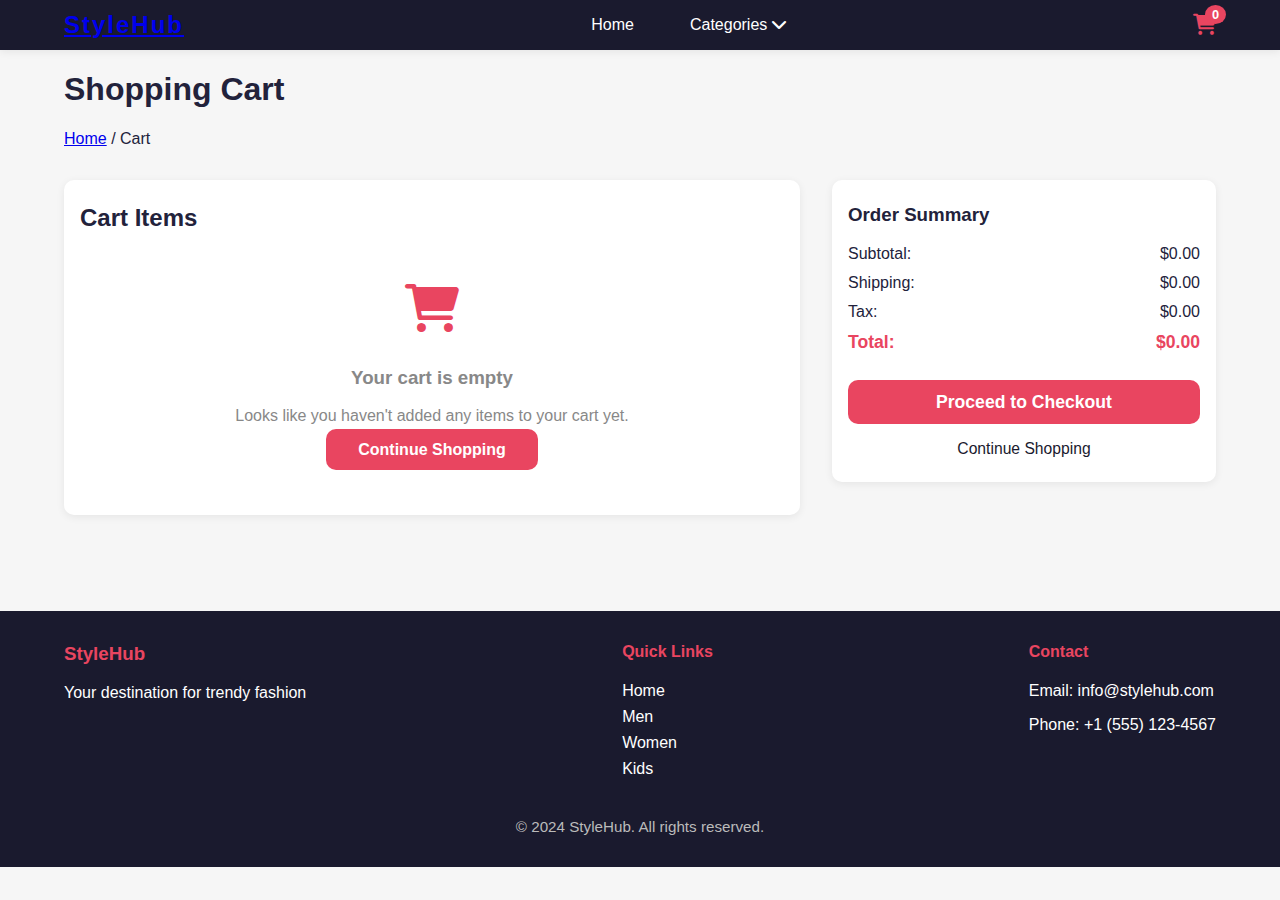
<file: cart.html>
<!DOCTYPE html>
<html lang="en">
<head>
    <meta charset="UTF-8">
    <meta name="viewport" content="width=device-width, initial-scale=1.0">
    <meta name="description" content="Review your shopping cart and proceed to checkout.">
    <title>Shopping Cart - StyleHub</title>
    <link rel="stylesheet" href="css/styles.css">
    <link href="https://cdnjs.cloudflare.com/ajax/libs/font-awesome/6.0.0/css/all.min.css" rel="stylesheet">
</head>
<body>
    <!-- Navigation -->
    <nav class="navbar">
        <div class="nav-container">
            <div class="nav-logo">
                <h1><a href="index.html">StyleHub</a></h1>
            </div>
            <div class="nav-menu">
                <a href="index.html" class="nav-link">Home</a>
                <div class="nav-dropdown">
                    <a href="#" class="nav-link">Categories <i class="fas fa-chevron-down"></i></a>
                    <div class="dropdown-content">
                        <a href="products.html?category=men">Men</a>
                        <a href="products.html?category=women">Women</a>
                        <a href="products.html?category=kids">Kids</a>
                        <a href="products.html?category=sale">Sale</a>
                    </div>
                </div>
            </div>
            <div class="nav-cart">
                <a href="cart.html" class="cart-icon active">
                    <i class="fas fa-shopping-cart"></i>
                    <span class="cart-count" id="cartCount">0</span>
                </a>
            </div>
        </div>
    </nav>

    <!-- Page Header -->
    <header class="page-header">
        <div class="container">
            <h1>Shopping Cart</h1>
            <nav class="breadcrumb">
                <a href="index.html">Home</a> / <span>Cart</span>
            </nav>
        </div>
    </header>

    <!-- Cart Section -->
    <section class="cart-section">
        <div class="container">
            <div class="cart-layout">
                <!-- Cart Items -->
                <main class="cart-main">
                    <div class="cart-header">
                        <h2>Cart Items</h2>
                    </div>
                    
                    <div class="cart-items" id="cartItems">
                        <!-- Cart items will be dynamically loaded here -->
                    </div>
                    
                    <div class="cart-empty" id="cartEmpty" style="display: none;">
                        <div class="empty-cart-content">
                            <i class="fas fa-shopping-cart"></i>
                            <h3>Your cart is empty</h3>
                            <p>Looks like you haven't added any items to your cart yet.</p>
                            <a href="index.html" class="cta-button">Continue Shopping</a>
                        </div>
                    </div>
                </main>

                <!-- Cart Summary -->
                <aside class="cart-summary">
                    <div class="summary-card">
                        <h3>Order Summary</h3>
                        <div class="summary-item">
                            <span>Subtotal:</span>
                            <span id="subtotal">$0.00</span>
                        </div>
                        <div class="summary-item">
                            <span>Shipping:</span>
                            <span id="shipping">$0.00</span>
                        </div>
                        <div class="summary-item">
                            <span>Tax:</span>
                            <span id="tax">$0.00</span>
                        </div>
                        <div class="summary-total">
                            <span>Total:</span>
                            <span id="total">$0.00</span>
                        </div>
                        <button class="checkout-btn" id="checkoutBtn" onclick="window.location.href='checkout.html'">
                            Proceed to Checkout
                        </button>
                        <a href="index.html" class="continue-shopping">
                            Continue Shopping
                        </a>
                    </div>
                </aside>
            </div>
        </div>
    </section>

    <!-- Footer -->
    <footer class="footer">
        <div class="container">
            <div class="footer-content">
                <div class="footer-section">
                    <h3>StyleHub</h3>
                    <p>Your destination for trendy fashion</p>
                </div>
                <div class="footer-section">
                    <h4>Quick Links</h4>
                    <ul>
                        <li><a href="index.html">Home</a></li>
                        <li><a href="products.html?category=men">Men</a></li>
                        <li><a href="products.html?category=women">Women</a></li>
                        <li><a href="products.html?category=kids">Kids</a></li>
                    </ul>
                </div>
                <div class="footer-section">
                    <h4>Contact</h4>
                    <p>Email: info@stylehub.com</p>
                    <p>Phone: +1 (555) 123-4567</p>
                </div>
            </div>
            <div class="footer-bottom">
                <p>&copy; 2024 StyleHub. All rights reserved.</p>
            </div>
        </div>
    </footer>

    <script src="js/main.js"></script>
    <script src="js/cart.js"></script>
</body>
</html>
</file>
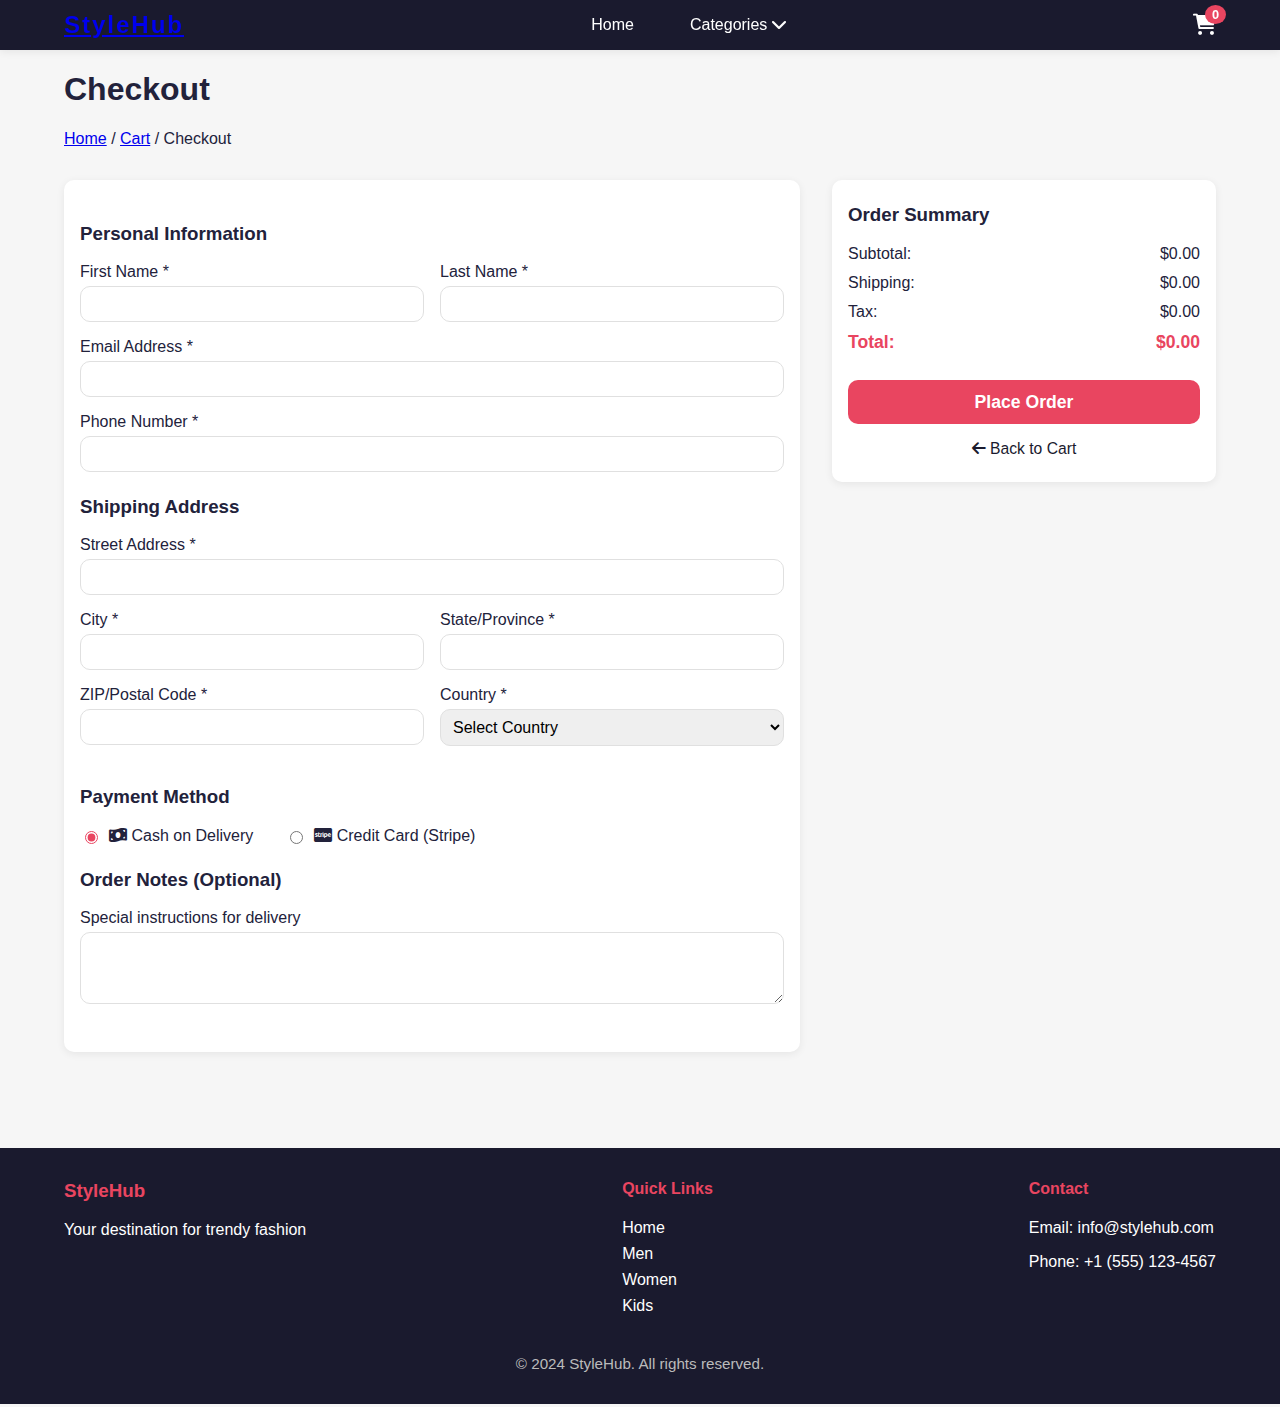
<file: checkout.html>
<!DOCTYPE html>
<html lang="en">
<head>
    <meta charset="UTF-8">
    <meta name="viewport" content="width=device-width, initial-scale=1.0">
    <meta name="description" content="Complete your purchase with secure checkout.">
    <title>Checkout - StyleHub</title>
    <link rel="stylesheet" href="css/styles.css">
    <link href="https://cdnjs.cloudflare.com/ajax/libs/font-awesome/6.0.0/css/all.min.css" rel="stylesheet">
</head>
<body>
    <!-- Navigation -->
    <nav class="navbar">
        <div class="nav-container">
            <div class="nav-logo">
                <h1><a href="index.html">StyleHub</a></h1>
            </div>
            <div class="nav-menu">
                <a href="index.html" class="nav-link">Home</a>
                <div class="nav-dropdown">
                    <a href="#" class="nav-link">Categories <i class="fas fa-chevron-down"></i></a>
                    <div class="dropdown-content">
                        <a href="products.html?category=men">Men</a>
                        <a href="products.html?category=women">Women</a>
                        <a href="products.html?category=kids">Kids</a>
                        <a href="products.html?category=sale">Sale</a>
                    </div>
                </div>
            </div>
            <div class="nav-cart">
                <a href="cart.html" class="cart-icon">
                    <i class="fas fa-shopping-cart"></i>
                    <span class="cart-count" id="cartCount">0</span>
                </a>
            </div>
        </div>
    </nav>

    <!-- Page Header -->
    <header class="page-header">
        <div class="container">
            <h1>Checkout</h1>
            <nav class="breadcrumb">
                <a href="index.html">Home</a> / <a href="cart.html">Cart</a> / <span>Checkout</span>
            </nav>
        </div>
    </header>

    <!-- Checkout Section -->
    <section class="checkout-section">
        <div class="container">
            <div class="checkout-layout">
                <!-- Checkout Form -->
                <main class="checkout-main">
                    <form id="checkoutForm" class="checkout-form">
                        <!-- Personal Information -->
                        <div class="form-section">
                            <h3>Personal Information</h3>
                            <div class="form-row">
                                <div class="form-group">
                                    <label for="firstName">First Name *</label>
                                    <input type="text" id="firstName" name="firstName" required>
                                </div>
                                <div class="form-group">
                                    <label for="lastName">Last Name *</label>
                                    <input type="text" id="lastName" name="lastName" required>
                                </div>
                            </div>
                            <div class="form-group">
                                <label for="email">Email Address *</label>
                                <input type="email" id="email" name="email" required>
                            </div>
                            <div class="form-group">
                                <label for="phone">Phone Number *</label>
                                <input type="tel" id="phone" name="phone" required>
                            </div>
                        </div>

                        <!-- Shipping Address -->
                        <div class="form-section">
                            <h3>Shipping Address</h3>
                            <div class="form-group">
                                <label for="address">Street Address *</label>
                                <input type="text" id="address" name="address" required>
                            </div>
                            <div class="form-row">
                                <div class="form-group">
                                    <label for="city">City *</label>
                                    <input type="text" id="city" name="city" required>
                                </div>
                                <div class="form-group">
                                    <label for="state">State/Province *</label>
                                    <input type="text" id="state" name="state" required>
                                </div>
                            </div>
                            <div class="form-row">
                                <div class="form-group">
                                    <label for="zipCode">ZIP/Postal Code *</label>
                                    <input type="text" id="zipCode" name="zipCode" required>
                                </div>
                                <div class="form-group">
                                    <label for="country">Country *</label>
                                    <select id="country" name="country" required>
                                        <option value="">Select Country</option>
                                        <option value="US">United States</option>
                                        <option value="CA">Canada</option>
                                        <option value="UK">United Kingdom</option>
                                        <option value="AU">Australia</option>
                                        <option value="IN">India</option>
                                    </select>
                                </div>
                            </div>
                        </div>

                        <!-- Payment Method -->
                        <div class="form-section">
                            <h3>Payment Method</h3>
                            <div class="payment-options">
                                <div class="payment-option">
                                    <input type="radio" id="cod" name="paymentMethod" value="cod" checked>
                                    <label for="cod">
                                        <i class="fas fa-money-bill-wave"></i>
                                        Cash on Delivery
                                    </label>
                                </div>
                                <div class="payment-option">
                                    <input type="radio" id="stripe" name="paymentMethod" value="stripe">
                                    <label for="stripe">
                                        <i class="fab fa-cc-stripe"></i>
                                        Credit Card (Stripe)
                                    </label>
                                </div>
                            </div>
                        </div>

                        <!-- Order Notes -->
                        <div class="form-section">
                            <h3>Order Notes (Optional)</h3>
                            <div class="form-group">
                                <label for="orderNotes">Special instructions for delivery</label>
                                <textarea id="orderNotes" name="orderNotes" rows="3"></textarea>
                            </div>
                        </div>
                    </form>
                </main>

                <!-- Order Summary -->
                <aside class="checkout-summary">
                    <div class="summary-card">
                        <h3>Order Summary</h3>
                        <div class="order-items" id="orderItems">
                            <!-- Order items will be dynamically loaded here -->
                        </div>
                        <div class="summary-breakdown">
                            <div class="summary-item">
                                <span>Subtotal:</span>
                                <span id="subtotal">$0.00</span>
                            </div>
                            <div class="summary-item">
                                <span>Shipping:</span>
                                <span id="shipping">$0.00</span>
                            </div>
                            <div class="summary-item">
                                <span>Tax:</span>
                                <span id="tax">$0.00</span>
                            </div>
                            <div class="summary-total">
                                <span>Total:</span>
                                <span id="total">$0.00</span>
                            </div>
                        </div>
                        <button type="submit" form="checkoutForm" class="place-order-btn" id="placeOrderBtn">
                            Place Order
                        </button>
                        <a href="cart.html" class="back-to-cart">
                            <i class="fas fa-arrow-left"></i> Back to Cart
                        </a>
                    </div>
                </aside>
            </div>
        </div>
    </section>

    <!-- Order Confirmation Modal -->
    <div id="orderModal" class="modal" style="display: none;">
        <div class="modal-content">
            <div class="modal-header">
                <h2>Order Confirmed!</h2>
                <span class="close" onclick="closeOrderModal()">&times;</span>
            </div>
            <div class="modal-body">
                <div class="success-icon">
                    <i class="fas fa-check-circle"></i>
                </div>
                <h3>Thank you for your order!</h3>
                <p>Your order has been successfully placed. You will receive a confirmation email shortly.</p>
                <div class="order-details">
                    <p><strong>Order ID:</strong> <span id="orderId"></span></p>
                    <p><strong>Total Amount:</strong> <span id="orderTotal"></span></p>
                </div>
                <div class="modal-actions">
                    <a href="index.html" class="cta-button">Continue Shopping</a>
                </div>
            </div>
        </div>
    </div>

    <!-- Footer -->
    <footer class="footer">
        <div class="container">
            <div class="footer-content">
                <div class="footer-section">
                    <h3>StyleHub</h3>
                    <p>Your destination for trendy fashion</p>
                </div>
                <div class="footer-section">
                    <h4>Quick Links</h4>
                    <ul>
                        <li><a href="index.html">Home</a></li>
                        <li><a href="products.html?category=men">Men</a></li>
                        <li><a href="products.html?category=women">Women</a></li>
                        <li><a href="products.html?category=kids">Kids</a></li>
                    </ul>
                </div>
                <div class="footer-section">
                    <h4>Contact</h4>
                    <p>Email: info@stylehub.com</p>
                    <p>Phone: +1 (555) 123-4567</p>
                </div>
            </div>
            <div class="footer-bottom">
                <p>&copy; 2024 StyleHub. All rights reserved.</p>
            </div>
        </div>
    </footer>

    <script src="js/main.js"></script>
    <script src="js/checkout.js"></script>
</body>
</html>
</file>
<file: css/styles.css>
/* Main Stylesheet for StyleHub Clothing Store */

:root {
  --primary: #1a1a2e;
  --secondary: #16213e;
  --accent: #e94560;
  --light: #f6f6f6;
  --dark: #22223b;
  --border: #e0e0e0;
  --radius: 10px;
  --shadow: 0 2px 8px rgba(0,0,0,0.07);
  --transition: 0.2s all;
}

html {
  box-sizing: border-box;
  font-size: 16px;
  scroll-behavior: smooth;
}
*, *:before, *:after {
  box-sizing: inherit;
}
body {
  margin: 0;
  font-family: 'Segoe UI', Arial, sans-serif;
  background: var(--light);
  color: var(--dark);
  min-height: 100vh;
}

.container {
  width: 90%;
  max-width: 1200px;
  margin: 0 auto;
}

/* Navbar */
.navbar {
  background: var(--primary);
  color: #fff;
  padding: 0.5rem 0;
  box-shadow: var(--shadow);
  position: sticky;
  top: 0;
  z-index: 100;
}
.nav-container {
  display: flex;
  align-items: center;
  justify-content: space-between;
  width: 90%;
  max-width: 1200px;
  margin: 0 auto;
}
.nav-logo h1 {
  margin: 0;
  font-size: 1.5rem;
  letter-spacing: 2px;
  color: var(--accent);
}
.nav-menu {
  display: flex;
  align-items: center;
  gap: 1.5rem;
}
.nav-link {
  color: #fff;
  text-decoration: none;
  font-weight: 500;
  padding: 0.5rem 1rem;
  border-radius: var(--radius);
  transition: var(--transition);
}
.nav-link.active, .nav-link:hover {
  background: var(--accent);
  color: #fff;
}
.nav-dropdown {
  position: relative;
}
.nav-dropdown .dropdown-content {
  display: none;
  position: absolute;
  background: #fff;
  color: var(--dark);
  min-width: 160px;
  box-shadow: var(--shadow);
  border-radius: var(--radius);
  top: 2.2rem;
  left: 0;
  z-index: 10;
}
.nav-dropdown:hover .dropdown-content {
  display: block;
}
.dropdown-content a {
  color: var(--dark);
  padding: 0.75rem 1rem;
  display: block;
  text-decoration: none;
  border-bottom: 1px solid var(--border);
  transition: var(--transition);
}
.dropdown-content a:last-child {
  border-bottom: none;
}
.dropdown-content a:hover {
  background: var(--accent);
  color: #fff;
}
.nav-cart {
  position: relative;
}
.cart-icon {
  color: #fff;
  font-size: 1.3rem;
  position: relative;
  text-decoration: none;
}
.cart-icon.active {
  color: var(--accent);
}
.cart-count {
  position: absolute;
  top: -8px;
  right: -10px;
  background: var(--accent);
  color: #fff;
  border-radius: 50%;
  font-size: 0.8rem;
  padding: 2px 7px;
  font-weight: bold;
}

/* Hero Section */
.hero {
  background: linear-gradient(120deg, var(--primary) 60%, var(--accent) 100%);
  color: #fff;
  padding: 3rem 0 2rem 0;
  text-align: center;
}
.hero-content h1 {
  font-size: 2.5rem;
  margin-bottom: 0.5rem;
}
.hero-content p {
  font-size: 1.2rem;
  margin-bottom: 1.5rem;
}
.cta-button {
  background: var(--accent);
  color: #fff;
  border: none;
  padding: 0.75rem 2rem;
  border-radius: var(--radius);
  font-size: 1rem;
  font-weight: 600;
  cursor: pointer;
  text-decoration: none;
  transition: var(--transition);
}
.cta-button:hover {
  background: var(--secondary);
}

/* Categories Grid */
.categories {
  padding: 2rem 0 3rem 0;
}
.categories h2 {
  text-align: center;
  margin-bottom: 2rem;
}
.category-grid {
  display: grid;
  grid-template-columns: repeat(auto-fit, minmax(220px, 1fr));
  gap: 2rem;
}
.category-card {
  background: #fff;
  border-radius: var(--radius);
  box-shadow: var(--shadow);
  overflow: hidden;
  cursor: pointer;
  transition: var(--transition);
  display: flex;
  flex-direction: column;
  align-items: center;
  text-align: center;
}
.category-card:hover {
  transform: translateY(-5px) scale(1.03);
  box-shadow: 0 4px 16px rgba(233,69,96,0.15);
}
.category-image img {
  width: 100%;
  height: 160px;
  object-fit: cover;
  display: block;
}
.category-content {
  padding: 1rem;
}
.category-content h3 {
  margin: 0.5rem 0 0.2rem 0;
  font-size: 1.2rem;
}
.category-content p {
  color: #666;
  font-size: 0.95rem;
}

/* Products Page */
.products-section {
  padding: 2rem 0 3rem 0;
}
.products-layout {
  display: flex;
  gap: 2rem;
}
.filters-sidebar {
  min-width: 220px;
  background: #fff;
  border-radius: var(--radius);
  box-shadow: var(--shadow);
  padding: 1.5rem 1rem;
  height: fit-content;
}
.filter-group h3 {
  margin-top: 0;
}
.filter-item {
  margin-bottom: 1rem;
}
.filter-select {
  width: 100%;
  padding: 0.5rem;
  border-radius: var(--radius);
  border: 1px solid var(--border);
  font-size: 1rem;
}
.products-main {
  flex: 1;
}
.products-header {
  display: flex;
  justify-content: space-between;
  align-items: center;
  margin-bottom: 1rem;
}
.products-count {
  font-size: 1rem;
  color: #555;
}
.view-toggle {
  display: flex;
  gap: 0.5rem;
}
.view-btn {
  background: #fff;
  border: 1px solid var(--border);
  border-radius: var(--radius);
  padding: 0.4rem 0.7rem;
  cursor: pointer;
  font-size: 1rem;
  color: var(--primary);
  transition: var(--transition);
}
.view-btn.active, .view-btn:hover {
  background: var(--accent);
  color: #fff;
}
.products-grid {
  display: grid;
  grid-template-columns: repeat(auto-fit, minmax(220px, 1fr));
  gap: 1.5rem;
}
.product-card {
  background: #fff;
  border-radius: var(--radius);
  box-shadow: var(--shadow);
  overflow: hidden;
  display: flex;
  flex-direction: column;
  transition: var(--transition);
}
.product-card:hover {
  transform: translateY(-4px) scale(1.02);
  box-shadow: 0 4px 16px rgba(233,69,96,0.12);
}
.product-image img {
  width: 100%;
  height: 180px;
  object-fit: cover;
  display: block;
}
.product-content {
  padding: 1rem;
  flex: 1;
  display: flex;
  flex-direction: column;
  justify-content: space-between;
}
.product-title {
  font-size: 1.1rem;
  margin: 0 0 0.5rem 0;
}
.product-price {
  color: var(--accent);
  font-weight: bold;
  margin-bottom: 0.7rem;
}
.add-to-cart-btn {
  background: var(--accent);
  color: #fff;
  border: none;
  border-radius: var(--radius);
  padding: 0.5rem 1.2rem;
  font-size: 1rem;
  cursor: pointer;
  transition: var(--transition);
}
.add-to-cart-btn:hover {
  background: var(--secondary);
}

/* Cart Page */
.cart-section {
  padding: 2rem 0 3rem 0;
}
.cart-layout {
  display: flex;
  gap: 2rem;
}
.cart-main {
  flex: 2;
  background: #fff;
  border-radius: var(--radius);
  box-shadow: var(--shadow);
  padding: 1.5rem 1rem;
}
.cart-header h2 {
  margin-top: 0;
}
.cart-items {
  display: flex;
  flex-direction: column;
  gap: 1.2rem;
}
.cart-item {
  display: flex;
  align-items: center;
  gap: 1rem;
  border-bottom: 1px solid var(--border);
  padding-bottom: 1rem;
}
.cart-item:last-child {
  border-bottom: none;
}
.cart-item-image img {
  width: 70px;
  height: 70px;
  object-fit: cover;
  border-radius: var(--radius);
}
.cart-item-details {
  flex: 1;
}
.cart-item-title {
  font-size: 1rem;
  font-weight: 500;
  margin: 0 0 0.2rem 0;
}
.cart-item-price {
  color: var(--accent);
  font-weight: bold;
}
.cart-item-qty {
  display: flex;
  align-items: center;
  gap: 0.5rem;
  margin-top: 0.5rem;
}
.qty-btn {
  background: var(--secondary);
  color: #fff;
  border: none;
  border-radius: 50%;
  width: 28px;
  height: 28px;
  font-size: 1.1rem;
  cursor: pointer;
  transition: var(--transition);
}
.qty-btn:hover {
  background: var(--accent);
}
.cart-item-remove {
  background: none;
  border: none;
  color: var(--accent);
  font-size: 1.2rem;
  cursor: pointer;
  margin-left: 1rem;
  transition: var(--transition);
}
.cart-item-remove:hover {
  color: var(--secondary);
}
.cart-empty {
  text-align: center;
  padding: 2rem 0;
}
.cart-empty .empty-cart-content {
  color: #888;
}
.cart-empty i {
  font-size: 3rem;
  margin-bottom: 1rem;
  color: var(--accent);
}

.cart-summary {
  flex: 1;
  background: #fff;
  border-radius: var(--radius);
  box-shadow: var(--shadow);
  padding: 1.5rem 1rem;
  height: fit-content;
}
.summary-card h3 {
  margin-top: 0;
}
.summary-item, .summary-total {
  display: flex;
  justify-content: space-between;
  margin-bottom: 0.7rem;
}
.summary-total {
  font-size: 1.1rem;
  font-weight: bold;
  color: var(--accent);
}
.checkout-btn, .place-order-btn {
  width: 100%;
  background: var(--accent);
  color: #fff;
  border: none;
  border-radius: var(--radius);
  padding: 0.7rem 0;
  font-size: 1.1rem;
  font-weight: 600;
  cursor: pointer;
  margin-top: 1rem;
  transition: var(--transition);
}
.checkout-btn:hover, .place-order-btn:hover {
  background: var(--secondary);
}
.continue-shopping, .back-to-cart {
  display: block;
  text-align: center;
  margin-top: 1rem;
  color: var(--primary);
  text-decoration: none;
  font-size: 0.98rem;
}
.continue-shopping:hover, .back-to-cart:hover {
  color: var(--accent);
}

/* Checkout Page */
.checkout-section {
  padding: 2rem 0 3rem 0;
}
.checkout-layout {
  display: flex;
  gap: 2rem;
}
.checkout-main {
  flex: 2;
  background: #fff;
  border-radius: var(--radius);
  box-shadow: var(--shadow);
  padding: 1.5rem 1rem;
}
.checkout-form .form-section {
  margin-bottom: 1.5rem;
}
.form-row {
  display: flex;
  gap: 1rem;
}
.form-group {
  flex: 1;
  display: flex;
  flex-direction: column;
  margin-bottom: 1rem;
}
.form-group label {
  margin-bottom: 0.3rem;
  font-weight: 500;
}
.form-group input, .form-group select, .form-group textarea {
  padding: 0.5rem;
  border-radius: var(--radius);
  border: 1px solid var(--border);
  font-size: 1rem;
}
.payment-options {
  display: flex;
  gap: 2rem;
  margin-top: 0.5rem;
}
.payment-option {
  display: flex;
  align-items: center;
  gap: 0.5rem;
}
.payment-option input[type="radio"] {
  accent-color: var(--accent);
}

.checkout-summary {
  flex: 1;
  background: #fff;
  border-radius: var(--radius);
  box-shadow: var(--shadow);
  padding: 1.5rem 1rem;
  height: fit-content;
}
.order-items {
  margin-bottom: 1rem;
}
.order-item {
  display: flex;
  align-items: center;
  gap: 0.7rem;
  margin-bottom: 0.7rem;
}
.order-item-image img {
  width: 50px;
  height: 50px;
  object-fit: cover;
  border-radius: var(--radius);
}
.order-item-details {
  flex: 1;
}
.order-item-title {
  font-size: 1rem;
  margin: 0;
}
.order-item-qty {
  color: #888;
  font-size: 0.95rem;
}

/* Modal */
.modal {
  position: fixed;
  top: 0; left: 0; right: 0; bottom: 0;
  background: rgba(0,0,0,0.4);
  display: flex;
  align-items: center;
  justify-content: center;
  z-index: 1000;
}
.modal-content {
  background: #fff;
  border-radius: var(--radius);
  box-shadow: var(--shadow);
  padding: 2rem 2.5rem;
  max-width: 400px;
  width: 100%;
  text-align: center;
  position: relative;
}
.modal-header {
  display: flex;
  justify-content: space-between;
  align-items: center;
  margin-bottom: 1rem;
}
.modal-header .close {
  font-size: 1.5rem;
  color: #888;
  cursor: pointer;
}
.success-icon {
  color: var(--accent);
  font-size: 2.5rem;
  margin-bottom: 1rem;
}

/* Footer */
.footer {
  background: var(--primary);
  color: #fff;
  padding: 2rem 0 1rem 0;
  margin-top: 3rem;
}
.footer-content {
  display: flex;
  flex-wrap: wrap;
  gap: 2rem;
  justify-content: space-between;
  align-items: flex-start;
}
.footer-section h3, .footer-section h4 {
  margin-top: 0;
  color: var(--accent);
}
.footer-section ul {
  list-style: none;
  padding: 0;
  margin: 0;
}
.footer-section ul li {
  margin-bottom: 0.5rem;
}
.footer-section ul li a {
  color: #fff;
  text-decoration: none;
  transition: var(--transition);
}
.footer-section ul li a:hover {
  color: var(--accent);
}
.footer-bottom {
  text-align: center;
  margin-top: 2rem;
  color: #bbb;
  font-size: 0.95rem;
}

/* Responsive Design */
@media (max-width: 900px) {
  .products-layout, .cart-layout, .checkout-layout, .footer-content {
    flex-direction: column;
    gap: 1.5rem;
  }
  .filters-sidebar, .cart-summary, .checkout-summary {
    min-width: 0;
    width: 100%;
  }
}
@media (max-width: 600px) {
  .container {
    width: 98%;
  }
  .navbar, .footer {
    padding-left: 0.5rem;
    padding-right: 0.5rem;
  }
  .category-image img, .product-image img {
    height: 120px;
  }
  .cart-item-image img, .order-item-image img {
    width: 40px;
    height: 40px;
  }
  .modal-content {
    padding: 1rem 0.5rem;
  }
}
</file>
